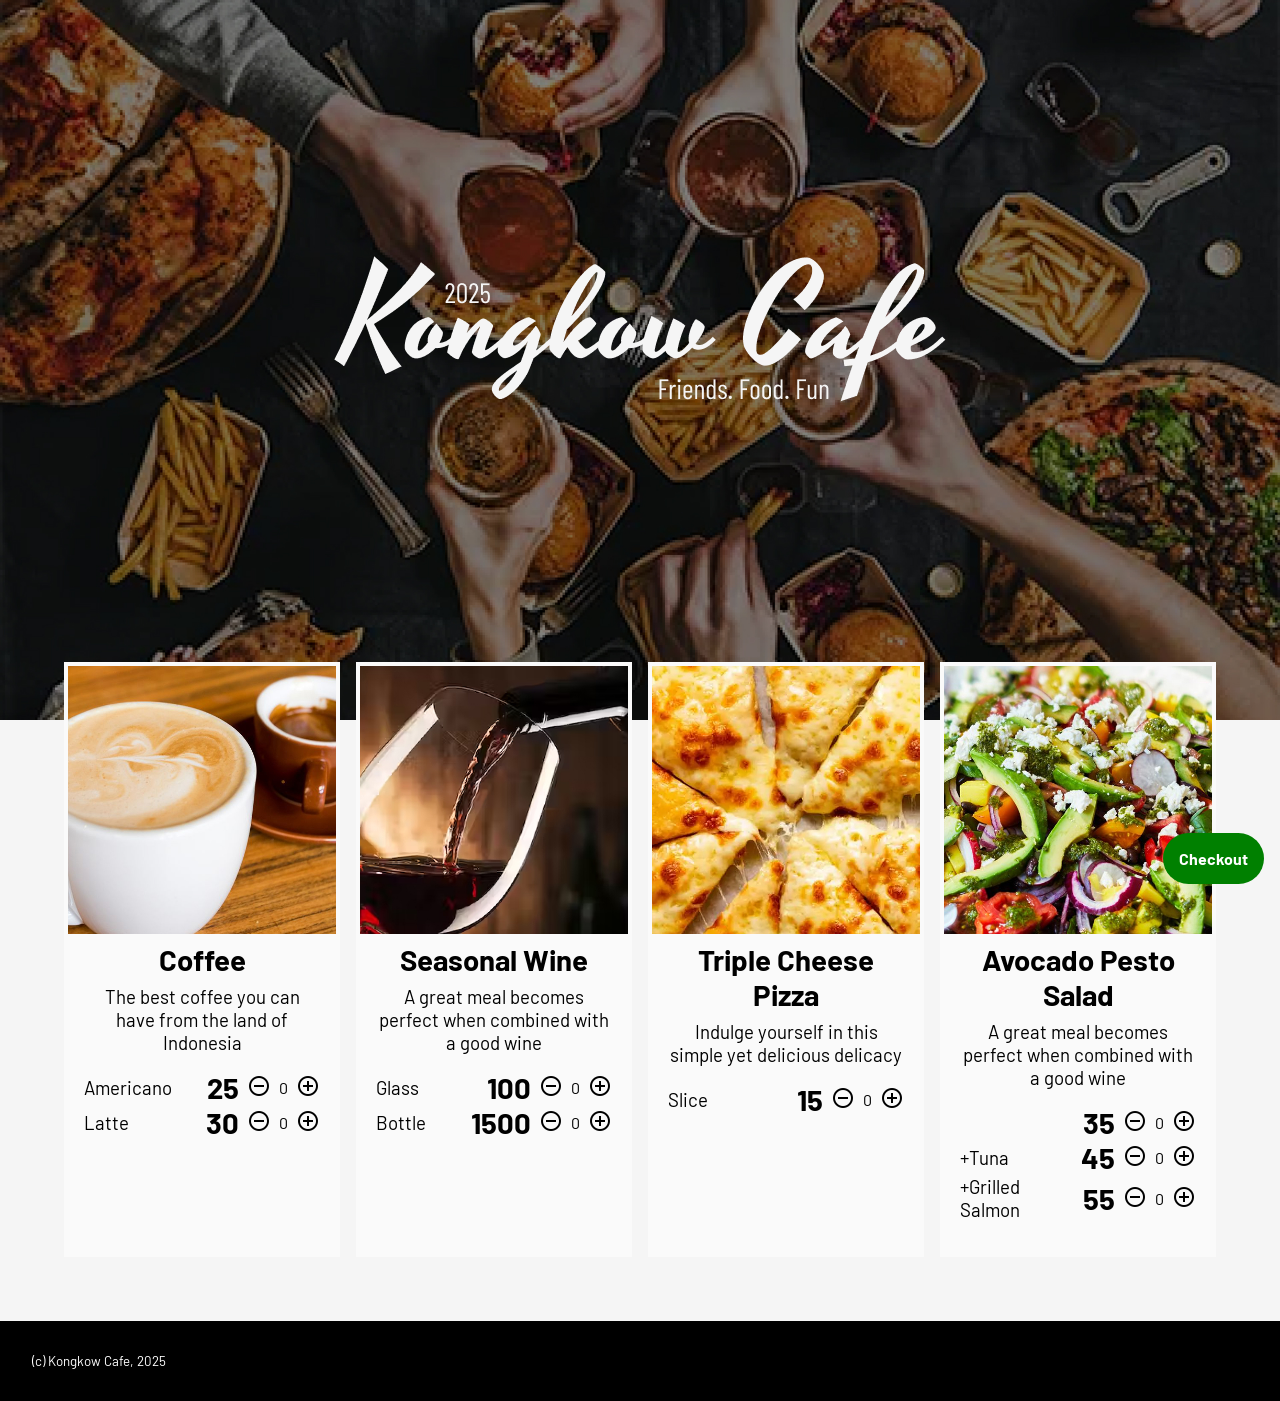
<file: index.html>
<!doctype html>
<html>
  <head>
    <title>Kongkow Cafe</title>
    <meta name="viewport" content="width=device-width, initial-scale=1.0" />
    <link rel="preconnect" href="https://fonts.googleapis.com" />
    <link rel="preconnect" href="https://fonts.gstatic.com" crossorigin />
    <link
      href="https://fonts.googleapis.com/css2?family=Barlow:wght@300;400;500;600&display=swap"
      rel="stylesheet"
    />
    <link
      rel="stylesheet"
      href="https://fonts.googleapis.com/css2?family=Material+Symbols+Outlined"
    />
    <link rel="stylesheet" href="style.css" />
  </head>

  <body>
    <div class="header"></div>
    <div class="content">
      <img src="assets/logo_full.png" alt="Logo" class="logo" />

      <div class="menu-grid" id="menu-grid"></div>
      <div class="footer">(c) Kongkow Cafe, 2025</div>
    </div>

    <!-- <div class="checkout">Checkout</div> -->
    <button type="submit" class="checkout" onclick="checkout()">
      Checkout
    </button>

    <script src="obj.js"></script>
    <script src="index.js"></script>
  </body>
</html>
</file>
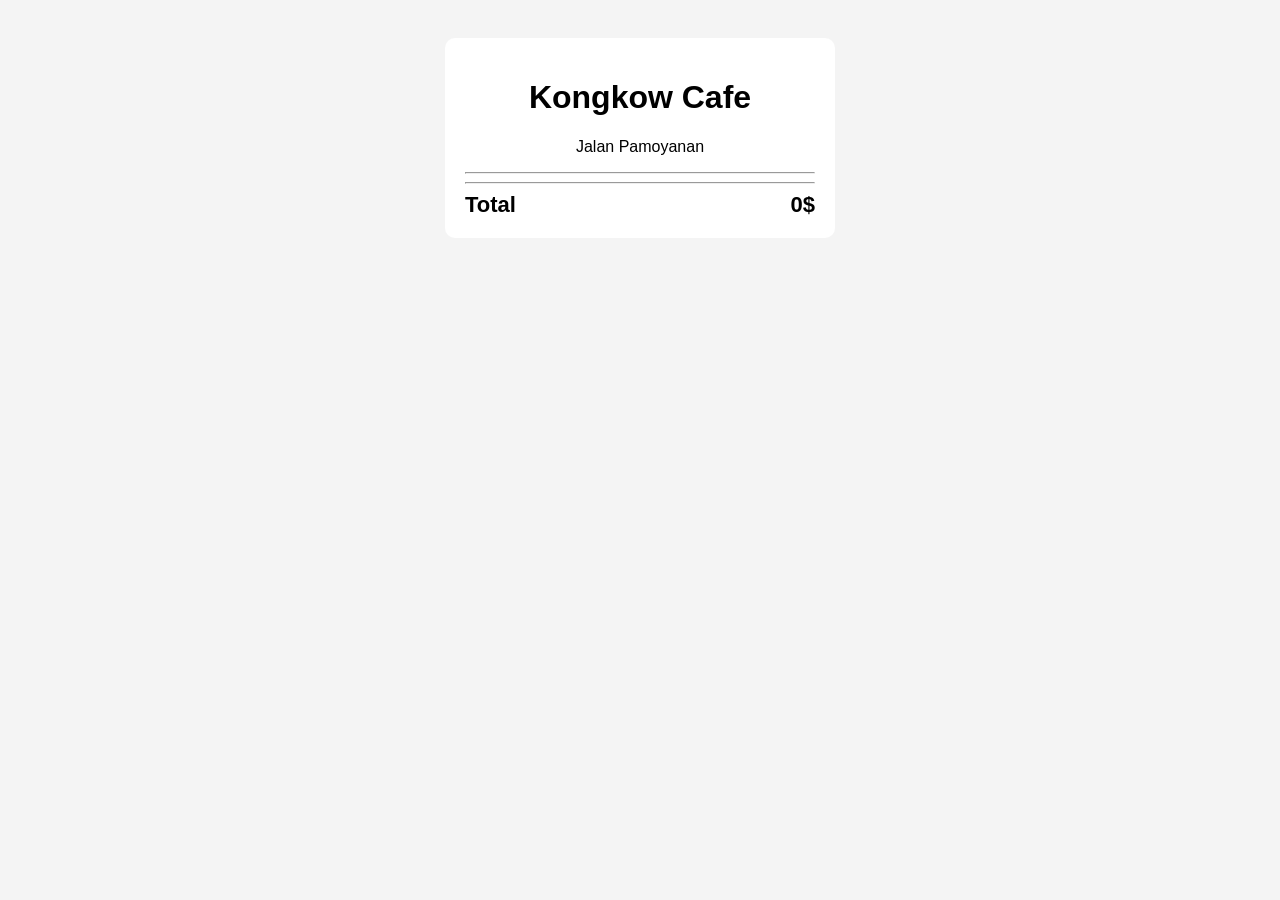
<file: order-confirmation/index.html>
<!doctype html>
<html lang="en">
  <head>
    <meta charset="UTF-8" />
    <meta name="viewport" content="width=device-width, initial-scale=1.0" />
    <title>Order Confirmation</title>
    <link rel="stylesheet" href="style.css" />
  </head>

  <body>
    <div class="receipt">
      <h1>Kongkow Cafe</h1>
      <p>Jalan Pamoyanan</p>

      <hr />

      <div id="cart"></div>

      <hr />

      <div class="total-row">
        <span>Total</span>
        <span id="total">0$</span>
      </div>
    </div>

    <script src="../obj.js"></script>
    <script src="index.js"></script>
  </body>
</html>
</file>
<file: style.css>
* {
  font-family: "Barlow";
  margin: 0;
  padding: 0;
}

.header {
  background: url("assets/header.jpg") no-repeat top center;
  position: fixed;
  top: 0;
  left: 0;
  right: 0;
  width: 100%;
  max-height: 800px;
  aspect-ratio: 1;
  background-size: cover;

  @media only screen and (min-width: 768px) {
    aspect-ratio: 1280/720;
  }
}

.content {
  position: absolute;
  top: 0;
  display: flex;
  flex-direction: column;
  align-items: center;
  width: 100%;
}

.logo {
  box-sizing: border-box;
  max-width: 80%;
  margin: 128px 0;

  @media only screen and (min-width: 768px) {
    margin: 256px 0;
  }
}

body {
  background-color: #f5f5f5;
}

.menu-grid {
  display: grid;
  margin: 0;
  gap: 16px;
  padding: 0 16px;
  padding-bottom: 32px;
  grid-template-columns: 1fr 1fr;

  /* @media only screen and (min-width: 400px) {
      grid-template-columns: 1fr 1fr 1fr;
  } */

  @media only screen and (min-width: 768px) {
    padding: 0 64px;
    padding-bottom: 64px;
    grid-template-columns: 1fr 1fr 1fr 1fr;
  }
}

.menu-card {
  display: flex;
  flex-direction: column;
  padding-bottom: 16px;
  background-color: #fafafa;
  border: 4px solid #fafafa;

  @media only screen and (min-width: 768px) {
    padding-bottom: 32px;
  }

  img {
    aspect-ratio: 1;
    object-fit: cover;
    width: 100%;
  }

  .menu-name {
    padding: 8px 16px;
    text-align: center;
    font-size: 14pt;

    @media only screen and (min-width: 768px) {
      font-size: 22pt;
    }
  }

  .menu-description {
    text-align: center;
    padding: 0 16px;
    padding-bottom: 16px;
    font-size: 10pt;

    @media only screen and (min-width: 768px) {
      font-size: 14pt;
    }
  }

  .price-description {
    font-size: 10pt;

    @media only screen and (min-width: 768px) {
      font-size: 14pt;
    }
  }

  .menu-price-row {
    display: flex;
    flex-direction: row;
    justify-content: space-between;
    align-items: center;
    padding: 0 16px;
  }

  .price-and-qty {
    display: flex;
    flex-direction: row;
    align-items: center;
    gap: 8px;
  }

  .price {
    font-size: 14pt;

    @media only screen and (min-width: 768px) {
      font-size: 22pt;
    }
  }
}

.footer {
  background-color: black;
  color: white;
  padding: 32px;
  width: 100%;
  box-sizing: border-box;
  font-size: 10pt;
  display: flex;
  justify-content: space-between;
  align-items: center;
}

button {
  all: unset;
}

.checkout {
  position: fixed;
  bottom: 1rem;
  right: 1rem;
  padding: 1rem;
  color: white;
  border-radius: 50px;
  background-color: rgb(0, 128, 0);
  font-weight: bold;
}

.checkout:hover {
  background-color: rgb(0, 85, 0);
}
</file>
<file: order-confirmation/style.css>
body {
  font-family: Arial;
  background: #f4f4f4;

  display: flex;
  justify-content: center;

  padding: 30px;
}

.receipt {
  width: 350px;

  background: white;

  padding: 20px;

  border-radius: 10px;
}

h1 {
  text-align: center;
}

.receipt p {
  text-align: center;
}

.item {
  display: flex;

  justify-content: space-between;

  margin-bottom: 15px;
}

.total-row {
  display: flex;

  justify-content: space-between;

  font-size: 22px;

  font-weight: bold;
}
</file>
